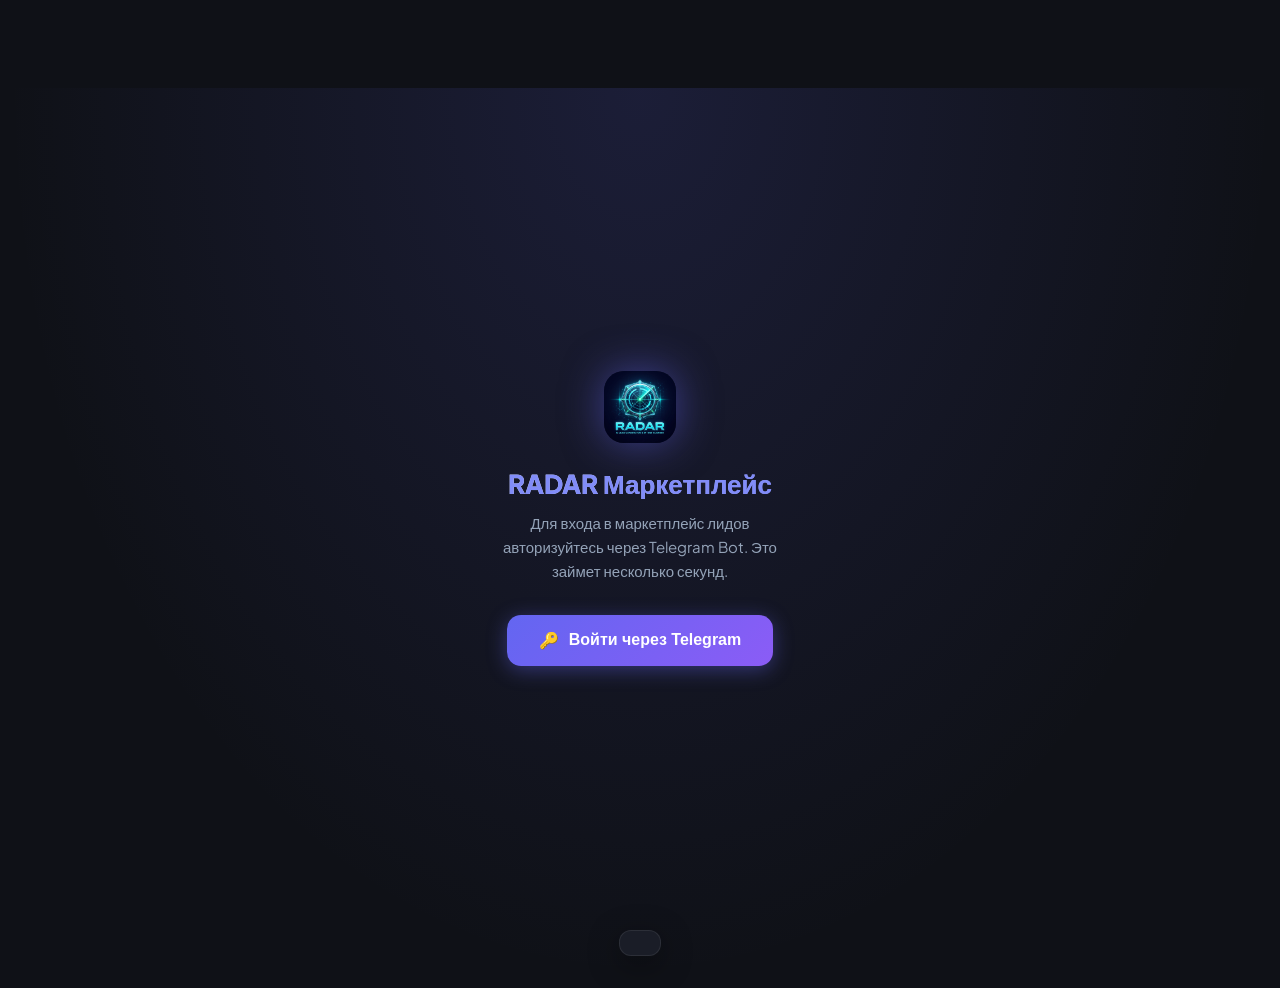
<file: static/marketplace.html>
<!DOCTYPE html>
<html lang="ru">
<head>
  <meta charset="UTF-8">
  <meta name="viewport" content="width=device-width, initial-scale=1.0, viewport-fit=cover">
  <meta name="description" content="RADAR Marketplace — покупайте горячие лиды в вашей нише прямо из Telegram">
  <title>RADAR | Маркетплейс Лидов</title>
  <link rel="icon" href="/static/radar_logo.png">
  <script src="https://telegram.org/js/telegram-web-app.js"></script>
  <link rel="preconnect" href="https://fonts.googleapis.com">
  <link href="https://fonts.googleapis.com/css2?family=Plus+Jakarta+Sans:wght@400;500;600;700;800&display=swap" rel="stylesheet">
  <style>
    :root {
      --bg: #0F1117;
      --bg-card: #1A1D27;
      --bg-card-hover: #22263A;
      --border: rgba(255,255,255,0.08);
      --border-glow: rgba(99,102,241,0.4);
      --primary: #6366F1;
      --primary-light: #818CF8;
      --primary-subtle: rgba(99,102,241,0.12);
      --success: #10B981;
      --success-subtle: rgba(16,185,129,0.12);
      --warning: #F59E0B;
      --warning-subtle: rgba(245,158,11,0.12);
      --danger: #EF4444;
      --text: #F1F5F9;
      --text-muted: #94A3B8;
      --text-dim: #64748B;
      --radius: 16px;
      --radius-sm: 10px;
      --shadow: 0 8px 32px rgba(0,0,0,0.4);
      --font: 'Plus Jakarta Sans', -apple-system, sans-serif;
    }

    * { box-sizing: border-box; margin: 0; padding: 0; }

    html, body {
      font-family: var(--font);
      background-color: #0F1117 !important;
      color: #F1F5F9 !important;
      min-height: 100vh;
      overflow-x: hidden;
      -webkit-font-smoothing: antialiased;
      padding-top: max(44px, env(safe-area-inset-top, 44px)) !important;
    }

    /* ── Profile & Bot Subscription Buttons ──────────────────────── */
    .mp-profile-btn {
      width: 36px;
      height: 36px;
      border-radius: 10px;
      background: var(--bg-card);
      border: 1px solid var(--border);
      display: flex;
      align-items: center;
      justify-content: center;
      font-size: 16px;
      cursor: pointer;
      transition: all 0.2s ease;
      box-shadow: 0 2px 8px rgba(0,0,0,0.3);
      color: var(--text);
    }
    .mp-profile-btn:hover {
      border-color: var(--primary-light);
      background: var(--primary-subtle);
      transform: scale(1.05);
    }
    .btn-bot-sub {
      width: 100%;
      margin-top: 10px;
      padding: 9px 12px;
      border-radius: 10px;
      font-size: 12px;
      font-weight: 700;
      cursor: pointer;
      display: flex;
      align-items: center;
      justify-content: center;
      gap: 6px;
      transition: all 0.2s ease;
    }
    .btn-bot-sub.active {
      background: linear-gradient(135deg, rgba(16,185,129,0.18), rgba(99,102,241,0.18));
      border: 1px solid rgba(16,185,129,0.5);
      color: #34D399;
      box-shadow: 0 0 12px rgba(16,185,129,0.2);
    }
    .btn-bot-sub:not(.active) {
      background: rgba(255,255,255,0.04);
      border: 1px solid rgba(255,255,255,0.1);
      color: #64748B;
    }
    .btn-bot-sub:hover {
      transform: translateY(-1px);
    }

    /* ── Auth Screen ─────────────────────────────────────────────── */
    #auth-screen {
      display: none;
      flex-direction: column;
      align-items: center;
      justify-content: center;
      min-height: 100vh;
      padding: 32px 24px;
      text-align: center;
      background: #0F1117 radial-gradient(ellipse at 50% 0%, rgba(99,102,241,0.15) 0%, transparent 70%);
    }
    #auth-screen .auth-logo {
      width: 72px; height: 72px; border-radius: 20px;
      margin-bottom: 24px;
      box-shadow: 0 0 40px rgba(99,102,241,0.5);
    }
    #auth-screen h1 {
      font-size: 26px; font-weight: 800;
      color: #818CF8;
      background: linear-gradient(135deg, #F1F5F9, #818CF8);
      -webkit-background-clip: text;
      margin-bottom: 10px;
    }
    #auth-screen p {
      color: var(--text-muted); font-size: 15px; line-height: 1.6;
      max-width: 320px; margin-bottom: 32px;
    }
    #auth-screen .auth-btn {
      display: inline-flex; align-items: center; gap: 10px;
      background: linear-gradient(135deg, #6366F1, #8B5CF6);
      color: white; font-size: 16px; font-weight: 700;
      padding: 16px 32px; border-radius: 14px; border: none;
      cursor: pointer; text-decoration: none;
      box-shadow: 0 4px 20px rgba(99,102,241,0.4);
      transition: transform 0.2s, box-shadow 0.2s;
    }
    #auth-screen .auth-btn:hover {
      transform: translateY(-2px);
      box-shadow: 0 8px 30px rgba(99,102,241,0.5);
    }
    #auth-login-status {
      margin-top: 20px; font-size: 14px; color: var(--text-muted);
      min-height: 20px;
    }
    #auth-login-status.success { color: var(--success); }
    #auth-login-status.error { color: var(--danger); }

    /* ── Loading Screen ──────────────────────────────────────────── */
    #loading-screen {
      display: flex; flex-direction: column;
      align-items: center; justify-content: center;
      min-height: 100vh; gap: 16px;
      background: #0F1117;
      color: #F1F5F9;
    }
    .spinner {
      width: 40px; height: 40px; border-radius: 50%;
      border: 3px solid rgba(99,102,241,0.2);
      border-top-color: var(--primary);
      animation: spin 0.8s linear infinite;
    }
    @keyframes spin { to { transform: rotate(360deg); } }

    /* ── Main App ────────────────────────────────────────────────── */
    #app { display: none; flex-direction: column; min-height: 100vh; background: #0F1117; }

    /* Header */
    .mp-header {
      position: sticky; top: 0; z-index: 100;
      background: rgba(15,17,23,0.85);
      backdrop-filter: blur(20px);
      -webkit-backdrop-filter: blur(20px);
      border-bottom: 1px solid var(--border);
      padding: 12px 16px;
    }
    .mp-header-top {
      display: flex; align-items: center; justify-content: space-between;
      margin-bottom: 12px;
    }
    .mp-brand {
      display: flex; align-items: center; gap: 10px;
    }
    .mp-brand img {
      width: 32px; height: 32px; border-radius: 8px;
    }
    .mp-brand-name {
      font-size: 18px; font-weight: 800;
      background: linear-gradient(135deg, #F1F5F9, #818CF8);
      -webkit-background-clip: text; -webkit-text-fill-color: transparent;
    }
    .mp-brand-sub { font-size: 11px; color: var(--text-dim); }

    .mp-balance-badge {
      display: flex; align-items: center; gap: 6px;
      background: var(--success-subtle);
      border: 1px solid rgba(16,185,129,0.25);
      border-radius: 10px; padding: 6px 12px;
      font-size: 14px; font-weight: 700; color: var(--success);
    }

    /* Filter chips */
    .filter-row {
      display: flex; gap: 8px;
      overflow-x: auto; padding-bottom: 2px;
      scrollbar-width: none;
    }
    .filter-row::-webkit-scrollbar { display: none; }
    .chip {
      flex-shrink: 0;
      padding: 6px 14px; border-radius: 20px;
      font-size: 13px; font-weight: 600; cursor: pointer;
      border: 1px solid var(--border);
      background: var(--bg-card);
      color: var(--text-muted);
      transition: all 0.15s;
      white-space: nowrap;
    }
    .chip.active {
      background: var(--primary-subtle);
      border-color: var(--border-glow);
      color: var(--primary-light);
    }
    .chip:hover:not(.active) { border-color: rgba(255,255,255,0.15); color: var(--text); }

    /* ── Tabs ────────────────────────────────────────────────────── */
    .tab-bar {
      display: flex; border-bottom: 1px solid var(--border);
      background: rgba(15,17,23,0.85);
      backdrop-filter: blur(20px);
    }
    .tab-btn {
      flex: 1; padding: 14px 8px;
      font-size: 13px; font-weight: 600; color: var(--text-dim);
      background: none; border: none; cursor: pointer;
      border-bottom: 2px solid transparent;
      transition: all 0.2s;
    }
    .tab-btn.active {
      color: var(--primary-light);
      border-bottom-color: var(--primary);
    }

    /* ── Content ─────────────────────────────────────────────────── */
    .mp-content { flex: 1; padding: 16px; max-width: 700px; margin: 0 auto; width: 100%; }

    /* Empty state */
    .empty-state {
      text-align: center; padding: 60px 20px;
      color: var(--text-dim);
    }
    .empty-state .emoji { font-size: 48px; margin-bottom: 16px; }
    .empty-state h3 { font-size: 18px; color: var(--text-muted); margin-bottom: 8px; }
    .empty-state p { font-size: 14px; }

    /* Lead cards */
    .lead-card {
      background: var(--bg-card);
      border: 1px solid var(--border);
      border-radius: var(--radius);
      padding: 18px;
      margin-bottom: 12px;
      transition: border-color 0.2s, transform 0.15s, box-shadow 0.2s;
      cursor: default;
    }
    .lead-card:hover {
      border-color: rgba(99,102,241,0.3);
      box-shadow: 0 4px 20px rgba(99,102,241,0.1);
      transform: translateY(-1px);
    }

    .lead-card-top {
      display: flex; align-items: flex-start; justify-content: space-between;
      margin-bottom: 12px; gap: 8px;
    }
    .lead-badges { display: flex; gap: 6px; flex-wrap: wrap; }
    .badge {
      padding: 3px 9px; border-radius: 6px;
      font-size: 11px; font-weight: 700;
    }
    .badge-hot { background: rgba(239,68,68,0.15); color: #F87171; border: 1px solid rgba(239,68,68,0.25); }
    .badge-warm { background: var(--warning-subtle); color: var(--warning); border: 1px solid rgba(245,158,11,0.25); }
    .badge-niche { background: var(--primary-subtle); color: var(--primary-light); border: 1px solid var(--border-glow); }
    .badge-location { background: rgba(16,185,129,0.1); color: #6EE7B7; border: 1px solid rgba(16,185,129,0.2); }
    .badge-sold { background: rgba(100,116,139,0.15); color: var(--text-dim); border: 1px solid rgba(100,116,139,0.2); }

    .lead-price {
      font-size: 16px; font-weight: 800; color: var(--success);
      white-space: nowrap; flex-shrink: 0;
    }

    .lead-intent {
      font-size: 14px; color: var(--text); line-height: 1.5;
      margin-bottom: 10px;
    }
    .lead-hook {
      font-size: 13px; color: var(--text-muted); line-height: 1.5;
      padding: 10px 12px;
      background: rgba(99,102,241,0.06);
      border-left: 3px solid var(--primary);
      border-radius: 0 8px 8px 0;
      margin-bottom: 14px;
    }
    .lead-hook::before { content: "💡 "; }

    .lead-footer {
      display: flex; align-items: center; justify-content: space-between;
    }
    .lead-time { font-size: 12px; color: var(--text-dim); }
    .confidence-bar {
      display: flex; align-items: center; gap: 6px;
    }
    .conf-track {
      width: 60px; height: 4px; border-radius: 2px;
      background: rgba(255,255,255,0.1);
    }
    .conf-fill {
      height: 100%; border-radius: 2px;
      background: linear-gradient(90deg, var(--primary), var(--success));
    }
    .conf-label { font-size: 11px; color: var(--text-dim); }

    .btn-buy {
      display: flex; align-items: center; gap: 6px;
      background: linear-gradient(135deg, #6366F1, #8B5CF6);
      color: white; border: none; border-radius: 10px;
      padding: 9px 18px; font-size: 13px; font-weight: 700;
      cursor: pointer; transition: opacity 0.2s, transform 0.15s;
      box-shadow: 0 2px 12px rgba(99,102,241,0.35);
    }
    .btn-buy:hover { opacity: 0.9; transform: scale(1.02); }
    .btn-buy:active { transform: scale(0.98); }
    .btn-buy:disabled { opacity: 0.4; cursor: not-allowed; transform: none; }

    /* Purchase cards */
    .purchase-card {
      background: var(--bg-card);
      border: 1px solid var(--border);
      border-radius: var(--radius);
      padding: 16px 18px;
      margin-bottom: 10px;
    }
    .purchase-card-header {
      display: flex; justify-content: space-between; align-items: center;
      margin-bottom: 8px;
    }
    .purchase-contact {
      margin-top: 10px; padding: 10px 12px;
      background: var(--success-subtle);
      border: 1px solid rgba(16,185,129,0.2);
      border-radius: 8px;
      font-size: 14px; font-weight: 600; color: var(--success);
    }
    .purchase-contact::before { content: "👤 Контакт: "; font-weight: 400; color: var(--text-muted); }

    /* Modal */
    .modal-overlay {
      display: none; position: fixed; inset: 0; z-index: 1000;
      background: rgba(0,0,0,0.7);
      align-items: flex-end; justify-content: center;
      backdrop-filter: blur(4px);
    }
    .modal-overlay.show { display: flex; }
    .modal {
      background: var(--bg-card);
      border: 1px solid var(--border);
      border-radius: 24px 24px 0 0;
      padding: 24px 24px calc(24px + env(safe-area-inset-bottom));
      width: 100%; max-width: 500px;
      animation: slideUp 0.25s ease;
    }
    @keyframes slideUp { from { transform: translateY(100%); } to { transform: translateY(0); } }
    .modal-handle {
      width: 40px; height: 4px; border-radius: 2px;
      background: var(--border);
      margin: 0 auto 20px;
    }
    .modal h3 { font-size: 20px; font-weight: 800; margin-bottom: 8px; }
    .modal p { font-size: 14px; color: var(--text-muted); line-height: 1.6; margin-bottom: 20px; }
    .modal-actions { display: flex; gap: 10px; }
    .modal-actions .btn-cancel {
      flex: 1; padding: 14px; border-radius: 12px;
      background: rgba(255,255,255,0.05);
      border: 1px solid var(--border);
      color: var(--text-muted); font-size: 15px; font-weight: 600;
      cursor: pointer;
    }
    .modal-actions .btn-confirm {
      flex: 2; padding: 14px; border-radius: 12px;
      background: linear-gradient(135deg, #6366F1, #8B5CF6);
      border: none; color: white;
      font-size: 15px; font-weight: 700;
      cursor: pointer;
    }
    .modal-balance-info {
      display: flex; justify-content: space-between;
      background: var(--bg); border-radius: 10px; padding: 12px 14px;
      margin-bottom: 16px; font-size: 14px;
    }
    .modal-balance-info span { color: var(--text-muted); }
    .modal-balance-info strong { color: var(--success); }

    /* Toast */
    .toast {
      position: fixed; bottom: 24px; left: 50%; transform: translateX(-50%) translateY(80px);
      background: var(--bg-card);
      border: 1px solid var(--border);
      border-radius: 12px; padding: 12px 20px;
      font-size: 14px; font-weight: 600;
      z-index: 2000; white-space: nowrap;
      transition: transform 0.3s cubic-bezier(0.34,1.56,0.64,1);
      box-shadow: var(--shadow);
    }
    .toast.show { transform: translateX(-50%) translateY(0); }
    .toast.success { border-color: rgba(16,185,129,0.3); color: var(--success); }
    .toast.error { border-color: rgba(239,68,68,0.3); color: #F87171; }
    .toast.info { border-color: var(--border-glow); color: var(--primary-light); }

    /* Admin banner */
    .admin-banner {
      display: none !important;
      background: linear-gradient(135deg, rgba(99,102,241,0.15), rgba(139,92,246,0.1));
      border: 1px solid var(--border-glow);
      border-radius: 12px; padding: 12px 16px;
      margin: 16px 16px 0;
      font-size: 13px; color: var(--primary-light);
      align-items: center; justify-content: space-between; gap: 10px;
    }
    .admin-banner a {
      color: var(--primary-light); font-weight: 700;
      text-decoration: none; white-space: nowrap;
    }
    .admin-banner a:hover { text-decoration: underline; }

    /* Floating Cart FAB */
    .cart-fab {
      position: fixed;
      bottom: 24px;
      right: 24px;
      width: 56px;
      height: 56px;
      border-radius: 50%;
      background: linear-gradient(135deg, #6366F1, #8B5CF6);
      box-shadow: 0 4px 20px rgba(99,102,241,0.5);
      display: flex;
      align-items: center;
      justify-content: center;
      font-size: 24px;
      color: white;
      cursor: pointer;
      z-index: 900;
      transition: transform 0.2s, box-shadow 0.2s;
    }
    .cart-fab:hover {
      transform: scale(1.05);
      box-shadow: 0 6px 24px rgba(99,102,241,0.6);
    }
    .cart-fab:active {
      transform: scale(0.95);
    }
    .cart-badge {
      position: absolute;
      top: -4px;
      right: -4px;
      background: var(--danger);
      color: white;
      font-size: 11px;
      font-weight: 800;
      padding: 2px 6px;
      border-radius: 12px;
      border: 2px solid var(--bg);
      min-width: 20px;
      text-align: center;
      display: none;
    }
    .cart-badge.show {
      display: block;
    }
  </style>
</head>
<body>

<!-- Loading -->
<div id="loading-screen">
  <img src="/static/radar_logo.png" style="width:56px;height:56px;border-radius:14px;margin-bottom:8px;" alt="RADAR">
  <div class="spinner"></div>
  <p style="color:var(--text-dim);font-size:13px;margin-top:8px;">Загрузка маркетплейса...</p>
</div>

<!-- Auth screen (for browser access without TMA) -->
<div id="auth-screen">
  <img src="/static/radar_logo.png" class="auth-logo" alt="RADAR">
  <h1>RADAR Маркетплейс</h1>
  <p>Для входа в маркетплейс лидов авторизуйтесь через Telegram Bot. Это займет несколько секунд.</p>
  <button class="auth-btn" id="btn-web-login" onclick="startWebLogin()">
    <span>🔑</span> Войти через Telegram
  </button>
  <div id="auth-login-status"></div>
</div>

<!-- Admin banner -->
<div class="admin-banner" id="admin-banner">
  <span>⚙️ Вы вошли как Администратор</span>
  <a href="/dashboard">Открыть Панель управления →</a>
</div>

<!-- Main App -->
<div id="app">
  <header class="mp-header">
    <div class="mp-header-top">
      <div class="mp-brand">
        <img src="/static/radar_logo.png" alt="RADAR">
        <div>
          <div class="mp-brand-name">RADAR</div>
          <div class="mp-brand-sub" id="user-display">Маркетплейс лидов</div>
        </div>
      </div>
      <div style="display: flex; align-items: center; gap: 8px;">
        <div class="mp-balance-badge" id="balance-badge" onclick="openDepositModal()" style="cursor: pointer;" title="Нажмите для пополнения баланса">
          💰 $<span id="balance-value">0.00</span>
        </div>
        <div class="mp-profile-btn" id="mp-profile-btn" onclick="openProfileModal()" title="Мой Профиль">
          👤
        </div>
      </div>
    </div>

    <!-- Niche Filter Row -->
    <div class="filter-row" id="niche-filter-row" style="margin-bottom: 6px;">
      <div class="chip active" data-niche="all" onclick="setNicheFilter('all', this)">🔥 Все ниши</div>
      <div class="chip" data-niche="real_estate" onclick="setNicheFilter('real_estate', this)">🏠 Недвижимость</div>
      <div class="chip" data-niche="bike_rent" onclick="setNicheFilter('bike_rent', this)">🛵 Байки</div>
      <div class="chip" data-niche="currency_exchange" onclick="setNicheFilter('currency_exchange', this)">💱 Валюта</div>
      <div class="chip" data-niche="services_visa" onclick="setNicheFilter('services_visa', this)">🛂 Визы</div>
      <div class="chip" data-niche="auto_kasko" onclick="setNicheFilter('auto_kasko', this)">🚗 Страховка</div>
    </div>

    <!-- Geo Location Filter Row -->
    <div class="filter-row" id="location-filter-row">
      <div class="chip active" data-loc="all" onclick="setLocationFilter('all', this)">📍 Все локации</div>
      <div class="chip" data-loc="moscow" onclick="setLocationFilter('moscow', this)">🇷🇺 Москва</div>
      <div class="chip" data-loc="dubai" onclick="setLocationFilter('dubai', this)">🇦🇪 Дубай</div>
      <div class="chip" data-loc="goa" onclick="setLocationFilter('goa', this)">🇮🇳 Гоа</div>
      <div class="chip" data-loc="bali" onclick="setLocationFilter('bali', this)">🇮🇩 Бали</div>
      <div class="chip" data-loc="phuket" onclick="setLocationFilter('phuket', this)">🇹🇭 Пхукет</div>
      <div class="chip" data-loc="bangkok" onclick="setLocationFilter('bangkok', this)">🇹🇭 Бангкок</div>
      <div class="chip" data-loc="vietnam" onclick="setLocationFilter('vietnam', this)">🇻🇳 Вьетнам</div>
      <div class="chip" data-loc="tbilisi" onclick="setLocationFilter('tbilisi', this)">🇬🇪 Тбилиси</div>
      <div class="chip" data-loc="turkey" onclick="setLocationFilter('turkey', this)">🇹🇷 Турция</div>
      <div class="chip" data-loc="belgrade" onclick="setLocationFilter('belgrade', this)">🇷🇸 Белград</div>
      <div class="chip" data-loc="cyprus" onclick="setLocationFilter('cyprus', this)">🇨🇾 Кипр</div>
      <div class="chip" data-loc="global" onclick="setLocationFilter('global', this)">🌐 Глобал / Прочие</div>
    </div>
  </header>

  <div class="tab-bar">
    <button class="tab-btn active" id="tab-btn-leads" onclick="switchTab('leads')">🎯 Лиды</button>
    <button class="tab-btn" id="tab-btn-purchases" onclick="switchTab('purchases')">📦 Мои покупки</button>
  </div>

  <!-- Leads Tab -->
  <div class="mp-content" id="tab-leads">
    <div class="filter-row" id="status-filter-row" style="margin-bottom: 12px; background: var(--bg-card); padding: 8px; border-radius: 12px; border: 1px solid var(--border);">
      <div class="chip active" data-status="AVAILABLE" onclick="setStatusFilter('AVAILABLE', this)">🔥 ТЕКУЩИЕ</div>
      <div class="chip" data-status="SOLD" onclick="setStatusFilter('SOLD', this)">💰 ВЫКУПЛЕНО</div>
      <div class="chip" data-status="EXPIRED" onclick="setStatusFilter('EXPIRED', this)">📦 АРХИВ</div>
    </div>
    <div id="leads-container"></div>
  </div>

  <!-- Purchases Tab -->
  <div class="mp-content" id="tab-purchases" style="display:none;">
    <div id="purchases-container"></div>
  </div>
</div>

<!-- Buy Confirmation Modal -->
<div class="modal-overlay" id="buy-modal">
  <div class="modal" style="background: #1A1D27; border: 1px solid rgba(255,255,255,0.12); box-shadow: 0 10px 40px rgba(0,0,0,0.6);">
    <div class="modal-handle"></div>
    <h3 style="font-size: 20px; font-weight: 800; color: #F1F5F9; margin-bottom: 8px;">🛒 Выберите вариант покупки</h3>
    <p id="modal-intent-text" style="font-size: 13px; color: #94A3B8; background: rgba(255,255,255,0.04); padding: 12px; border-radius: 10px; border-left: 3px solid #6366F1; margin-bottom: 16px;">...</p>
    
    <div class="modal-balance-info" style="margin-bottom: 20px; background: rgba(0,0,0,0.3); border: 1px solid rgba(255,255,255,0.08);">
      <span>Ваш текущий баланс:</span>
      <strong style="color: #10B981; font-size: 16px;">$<span id="modal-balance">0.00</span> USD</strong>
    </div>

    <!-- Option 1: Standard Purchase -->
    <div style="background: rgba(245,158,11,0.06); border: 1px solid rgba(245,158,11,0.25); border-radius: 14px; padding: 14px; margin-bottom: 12px;">
      <div style="display: flex; justify-content: space-between; align-items: center; margin-bottom: 6px;">
        <span style="font-weight: 700; color: #F59E0B; font-size: 14px;">🛒 Обычная покупка ($1.00 USD)</span>
        <span style="font-size: 11px; background: rgba(245,158,11,0.2); color: #FBBF24; padding: 2px 8px; border-radius: 6px; font-weight: 700;">Стандарт</span>
      </div>
      <div style="font-size: 12px; color: #94A3B8; margin-bottom: 12px;">Получить контактные данные клиента. Лид остается доступен в общем маркетплейсе для других партнеров.</div>
      <button class="btn-confirm" id="btn-buy-std" onclick="confirmBuy(false)" style="width: 100%; padding: 12px; border-radius: 10px; background: linear-gradient(135deg, #F59E0B, #EA580C); border: none; color: #FFF; font-weight: 700; font-size: 14px; cursor: pointer; box-shadow: 0 4px 15px rgba(234,88,12,0.35); transition: transform 0.15s;">
        🛒 Купить контакт ($1.00 USD)
      </button>
    </div>

    <!-- Option 2: Exclusive Buyout -->
    <div style="background: rgba(139,92,246,0.06); border: 1px solid rgba(139,92,246,0.25); border-radius: 14px; padding: 14px; margin-bottom: 16px;">
      <div style="display: flex; justify-content: space-between; align-items: center; margin-bottom: 6px;">
        <span style="font-weight: 700; color: #A78BFA; font-size: 14px;">👑 Выкупить эксклюзивно ($10.00 USD)</span>
        <span style="font-size: 11px; background: rgba(139,92,246,0.2); color: #C4B5FD; padding: 2px 8px; border-radius: 6px; font-weight: 700;">1 в руки</span>
      </div>
      <div style="font-size: 12px; color: #94A3B8; margin-bottom: 12px;">Выкупить лид в 1 руки. Лид моментально удаляется из маркетплейса и становится недоступен другим.</div>
      <button class="btn-confirm" id="btn-buy-excl" onclick="confirmBuy(true)" style="width: 100%; padding: 12px; border-radius: 10px; background: linear-gradient(135deg, #8B5CF6, #6366F1); border: none; color: #FFF; font-weight: 700; font-size: 14px; cursor: pointer; box-shadow: 0 4px 15px rgba(99,102,241,0.35); transition: transform 0.15s;">
        👑 Выкупить эксклюзивно ($10.00 USD)
      </button>
    </div>

    <button class="btn-cancel" onclick="closeBuyModal()" style="width: 100%; padding: 12px; border-radius: 10px; background: rgba(255,255,255,0.05); border: 1px solid rgba(255,255,255,0.1); color: #94A3B8; font-weight: 600; font-size: 14px; cursor: pointer;">
      ❌ Отмена
    </button>
  </div>
</div>

<!-- Deposit Confirmation Modal -->
<div class="modal-overlay" id="deposit-modal">
  <div class="modal" style="background: #1A1D27; border: 1px solid rgba(255,255,255,0.12); box-shadow: 0 10px 40px rgba(0,0,0,0.6);">
    <div class="modal-handle"></div>
    <h3 style="font-size: 20px; font-weight: 800; color: #F1F5F9; margin-bottom: 8px;">💳 Пополнение баланса депозита</h3>
    <p style="font-size: 14px; color: #94A3B8; line-height: 1.6; margin-bottom: 16px;">
      Для безопасной оплаты (через Telegram Stars или USDT) вы будете перенаправлены в Telegram-бот RADAR.
    </p>
    <div class="modal-balance-info" style="margin-bottom: 20px; background: rgba(0,0,0,0.3); border: 1px solid rgba(255,255,255,0.08);">
      <span>Ваш текущий баланс:</span>
      <strong style="color: #10B981; font-size: 16px;">$<span id="deposit-modal-balance">0.00</span> USD</strong>
    </div>

    <button class="btn-confirm" onclick="redirectToBotDeposit()" style="width: 100%; padding: 14px; border-radius: 12px; background: linear-gradient(135deg, #10B981, #059669); border: none; color: #FFF; font-weight: 700; font-size: 15px; cursor: pointer; box-shadow: 0 4px 15px rgba(16,185,129,0.35); margin-bottom: 12px; transition: transform 0.15s;">
      ⚡ Перейти к пополнению в боте
    </button>
    <button class="btn-cancel" onclick="closeDepositModal()" style="width: 100%; padding: 12px; border-radius: 10px; background: rgba(255,255,255,0.05); border: 1px solid rgba(255,255,255,0.1); color: #94A3B8; font-weight: 600; font-size: 14px; cursor: pointer;">
      ❌ Отмена
    </button>
  </div>
</div>

<!-- User Profile Modal -->
<div class="modal-overlay" id="profile-modal">
  <div class="modal" style="background: #1A1D27; border: 1px solid rgba(255,255,255,0.12); box-shadow: 0 10px 40px rgba(0,0,0,0.6); max-height: 90vh; overflow-y: auto;">
    <div class="modal-handle"></div>
    
    <!-- User Header Card -->
    <div style="display: flex; align-items: center; gap: 14px; margin-bottom: 20px; background: rgba(255,255,255,0.03); padding: 16px; border-radius: 16px; border: 1px solid rgba(255,255,255,0.06);">
      <div style="width: 52px; height: 52px; border-radius: 14px; background: linear-gradient(135deg, #6366F1, #8B5CF6); display: flex; align-items: center; justify-content: center; font-size: 24px; color: white; font-weight: 800; box-shadow: 0 4px 15px rgba(99,102,241,0.4);">
        👤
      </div>
      <div style="flex: 1;">
        <div style="font-size: 18px; font-weight: 800; color: #F1F5F9;" id="profile-modal-name">Партнёр</div>
        <div style="font-size: 12px; color: #94A3B8; margin-top: 2px; display: flex; align-items: center; gap: 8px;">
          <span id="profile-modal-tgid">ID: -</span>
          <span class="badge" id="profile-modal-role" style="background: rgba(99,102,241,0.2); color: #818CF8; border: 1px solid rgba(99,102,241,0.3);">PARTNER</span>
        </div>
      </div>
    </div>

    <!-- Balance & Deposit / Withdraw Box -->
    <div style="background: rgba(16,185,129,0.06); border: 1px solid rgba(16,185,129,0.2); border-radius: 16px; padding: 16px; margin-bottom: 16px;">
      <div style="display: flex; justify-content: space-between; align-items: center; margin-bottom: 12px;">
        <span style="font-size: 13px; color: #94A3B8; font-weight: 600;">💰 Ваш текущий баланс:</span>
        <strong style="color: #10B981; font-size: 20px; font-weight: 800;">$<span id="profile-modal-balance">0.00</span> USD</strong>
      </div>
      <button class="btn-confirm" onclick="closeProfileModal(); openDepositModal();" style="width: 100%; padding: 12px; border-radius: 10px; background: linear-gradient(135deg, #10B981, #059669); border: none; color: #FFF; font-weight: 700; font-size: 14px; cursor: pointer; box-shadow: 0 4px 15px rgba(16,185,129,0.35); margin-bottom: 12px;">
        ⚡ Пополнить баланс через бот
      </button>

      <!-- Withdrawal Section -->
      <div style="border-top: 1px dashed rgba(255,255,255,0.1); padding-top: 12px; margin-top: 12px;">
        <div style="font-size: 13px; font-weight: 700; color: #F1F5F9; margin-bottom: 6px;">💸 Запрос вывода средств (от $50.00 USD)</div>
        <div style="font-size: 11px; color: #94A3B8; margin-bottom: 8px;">Реквизиты для вывода (USDT TRC20 / TON / Card):</div>
        <div style="display: flex; gap: 8px;">
          <input type="text" id="profile-withdraw-details" placeholder="например: USDT TRC20 TKhg9..." style="flex: 1; background: rgba(0,0,0,0.3); border: 1px solid rgba(255,255,255,0.1); border-radius: 8px; padding: 8px 12px; color: #FFF; font-size: 12px;">
          <button onclick="submitProfileWithdraw()" style="background: rgba(255,255,255,0.1); border: 1px solid rgba(255,255,255,0.15); color: #FFF; border-radius: 8px; padding: 8px 12px; font-size: 12px; font-weight: 700; cursor: pointer;">💸 Вывести</button>
        </div>
      </div>
    </div>

    <!-- Webhook Integration Settings Card -->
    <div style="background: rgba(255,255,255,0.03); border: 1px solid rgba(255,255,255,0.08); border-radius: 16px; padding: 16px; margin-bottom: 16px;">
      <div style="font-size: 14px; font-weight: 700; color: #F1F5F9; margin-bottom: 8px; display: flex; align-items: center; gap: 6px;">
        ⚙️ Интеграция & Webhook (CRM)
      </div>
      <div style="font-size: 12px; color: #94A3B8; margin-bottom: 10px;">URL для мгновенной отправки выкупленных лидов в вашу CRM-систему:</div>
      <input type="url" id="profile-webhook-url" placeholder="https://your-crm.com/api/webhook/leads" style="width: 100%; background: rgba(0,0,0,0.3); border: 1px solid rgba(255,255,255,0.1); border-radius: 8px; padding: 10px 12px; color: #FFF; font-size: 13px; margin-bottom: 10px;">
      <button onclick="saveProfileWebhook()" style="width: 100%; padding: 10px; border-radius: 8px; background: linear-gradient(135deg, #6366F1, #8B5CF6); border: none; color: #FFF; font-weight: 700; font-size: 13px; cursor: pointer;">
        💾 Сохранить Webhook URL
      </button>
    </div>

    <!-- Delivery Preferences (Niches) -->
    <div style="background: rgba(255,255,255,0.03); border: 1px solid rgba(255,255,255,0.08); border-radius: 16px; padding: 16px; margin-bottom: 20px;">
      <div style="font-size: 14px; font-weight: 700; color: #F1F5F9; margin-bottom: 8px;">
        🎯 Отслеживаемые ниши для бота:
      </div>
      <div id="profile-niches-list" style="display: flex; flex-wrap: wrap; gap: 6px; margin-bottom: 6px;">
        <!-- Dynamically rendered niche pills -->
      </div>
    </div>

    <div style="display: flex; gap: 10px;">
      <button class="btn-cancel" onclick="closeProfileModal()" style="flex: 1; padding: 12px; border-radius: 10px; background: rgba(255,255,255,0.05); border: 1px solid rgba(255,255,255,0.1); color: #94A3B8; font-weight: 600; font-size: 14px; cursor: pointer;">
        ❌ Закрыть
      </button>
      <button onclick="logoutApp()" style="padding: 12px 18px; border-radius: 10px; background: rgba(239,68,68,0.15); border: 1px solid rgba(239,68,68,0.3); color: #F87171; font-weight: 700; font-size: 14px; cursor: pointer;">
        🚪 Выйти
      </button>
    </div>
  </div>
</div>

<!-- Floating Cart -->
<div class="cart-fab" id="cart-fab" onclick="switchTab('purchases')" style="display: none;">
  🛒
  <div class="cart-badge" id="cart-badge">0</div>
</div>

<!-- Toast -->
<div class="toast" id="toast"></div>

<script src="/static/marketplace.js"></script>
</body>
</html>
</file>
